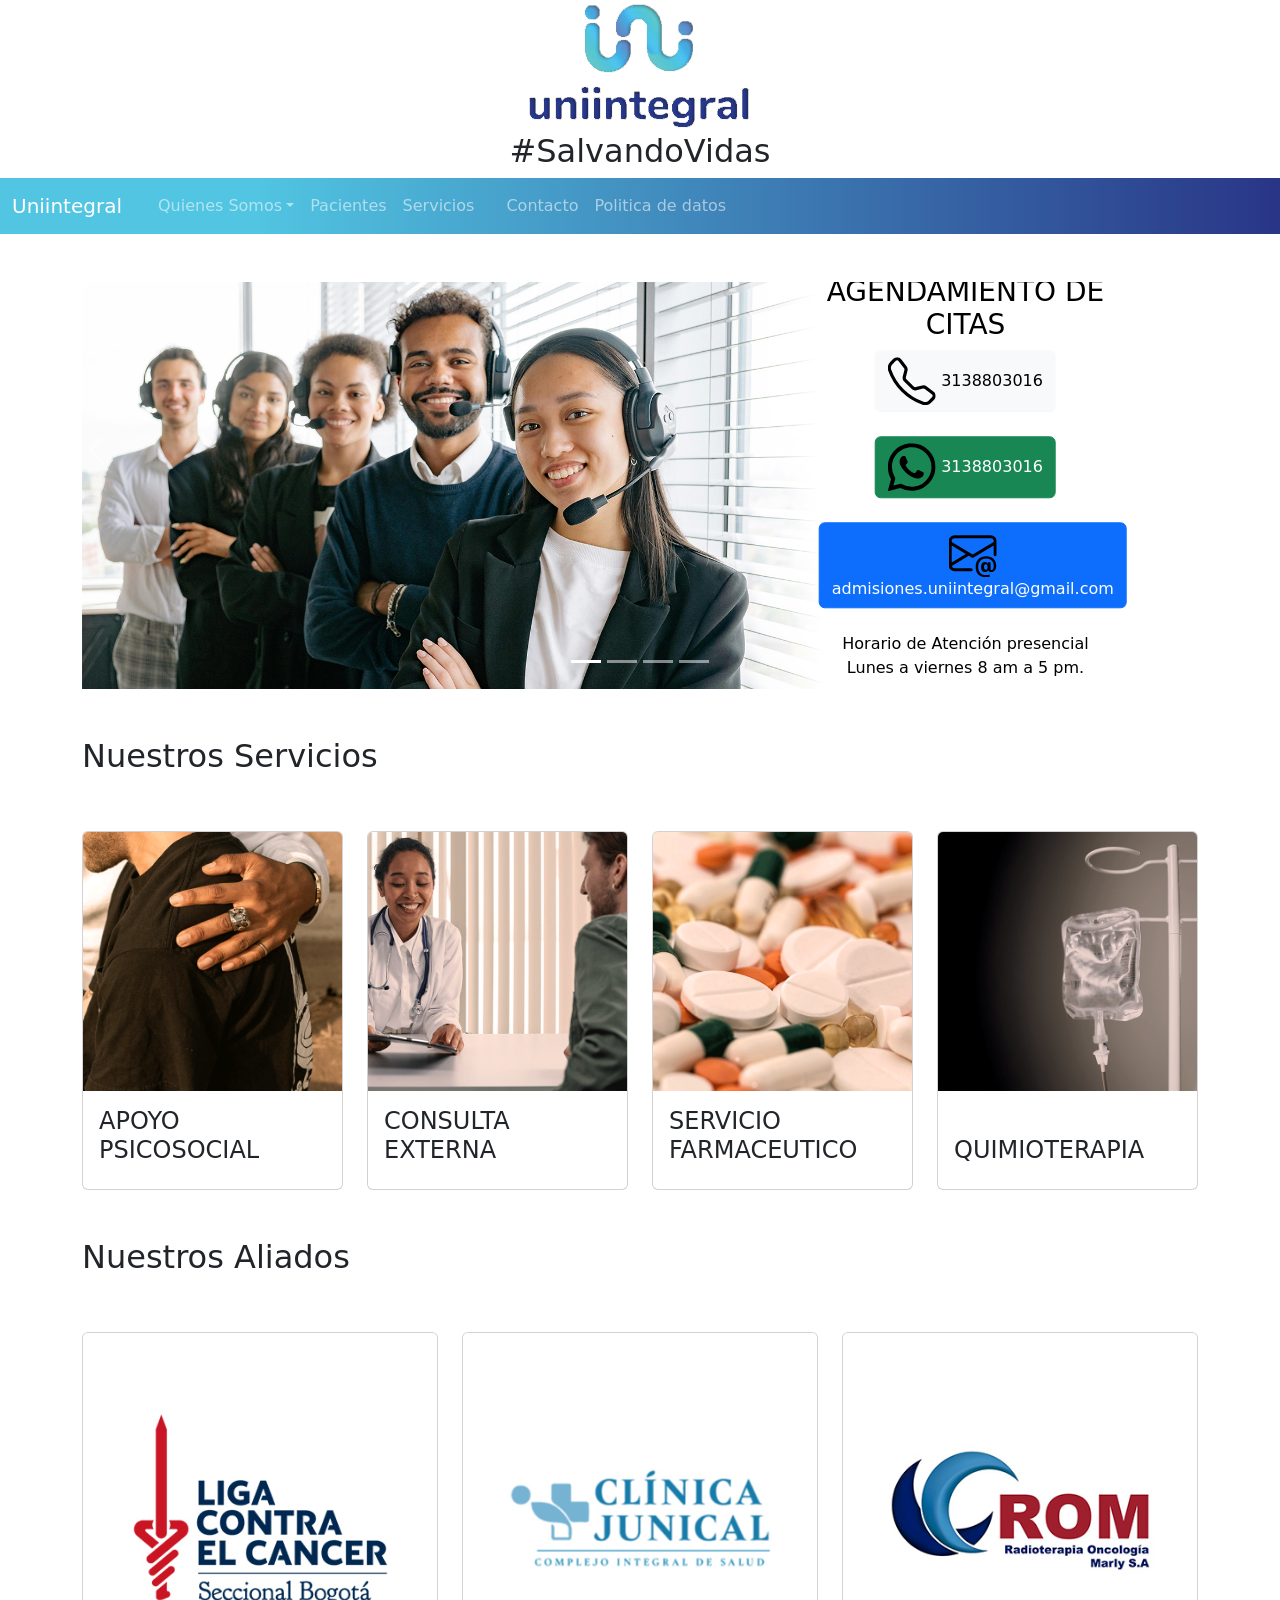
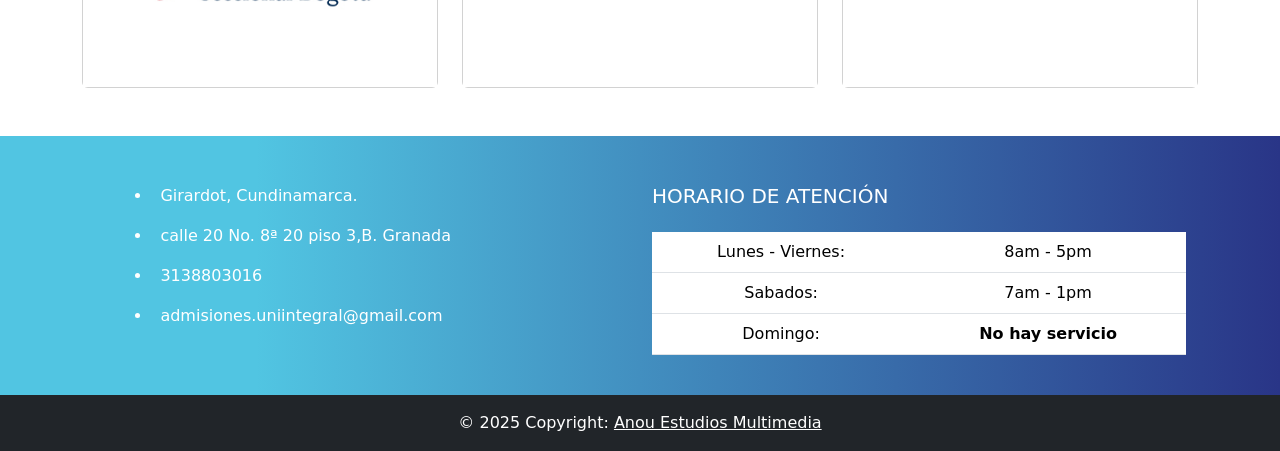
<file: index.html>
<!DOCTYPE html>
<html lang="en">

  <head>
    <meta charset="UTF-8">
    <meta name="viewport" content="width=device-width, initial-scale=1.0">
    <link href="https://cdn.jsdelivr.net/npm/bootstrap@5.3.3/dist/css/bootstrap.min.css" rel="stylesheet">
    <link rel="stylesheet" href="CSS/style.css" type="text/css">
    <script src="https://cdn.jsdelivr.net/npm/bootstrap@5.3.3/dist/js/bootstrap.bundle.min.js"></script>
    <title>Uniintegral</title>
  </head>

  <body>

    <div class="row">
      <div class="jumbotron">
        <div class="container text-center">
          <a href="index.html"><img src="Images/logo.png" alt="logo" width="250px"></a>
          <h2>#SalvandoVidas</h2>
        </div>
      </div>
    </div>

    <nav class="navbar navbar-expand-sm bg-dark navbar-dark sticky-top colorIn">
      <div class="container-fluid">
        <a class="navbar-brand" href="index.html">Uniintegral</a>
        <div class="container-fluid">
          <ul class="navbar-nav">
            <li class="nav-item dropdown">
              <a class="nav-link dropdown-toggle" href="QuienesSomos.html" role="button" data-bs-toggle="dropdown">Quienes
                Somos</a>
              <ul class="dropdown-menu">
                <li><a class="dropdown-item" href="QuienesSomos.html#Mision">Mision</a></li>
                <li><a class="dropdown-item" href="QuienesSomos.html#Vision">Vision</a></li>
                <li><a class="dropdown-item" href="QuienesSomos.html#PoliticaCalidad">Politica de calidad</a></li>
                <li><a class="dropdown-item" href="QuienesSomos.html#PoliticaCalidad">Transparencia</a></li>
              </ul>
            </li>
            <li class="nav-item"><a class="nav-link" href="Pacientes.html">Pacientes</a></li>
            <li class="nav-item"><a class="nav-link" href="Servicios.html">Servicios</a></li>
            <li class="nav-item"><a class="nav-link" href="QuienesSomos.html"></a></li>
            <li class="nav-item"><a class="nav-link" href="Contacto.html">Contacto</a></li>
            <li class="nav-item me-2"><a class="nav-link" href="#">Politica de datos</a></li>
          </ul>
        </div>
      </div>
    </nav>

    <section>
      <div class="container mt-5">
        <div id="demo" class="carousel slide " data-bs-ride="carousel">

          <!-- Indicators/dots -->
          <div class="carousel-indicators">
            <button type="button" data-bs-target="#demo" data-bs-slide-to="0" class="active"></button>
            <button type="button" data-bs-target="#demo" data-bs-slide-to="1"></button>
            <button type="button" data-bs-target="#demo" data-bs-slide-to="2"></button>
            <button type="button" data-bs-target="#demo" data-bs-slide-to="3"></button>
          </div>

          <!-- The slideshow/carousel -->
          <div class="carousel-inner">
            <div class="carousel-item active position-relative carousel-dark">
              <img src="Images/Slider/Slider_4.jpg" class="d-block w-100" alt="AGENDAMIENTO DE CITAS">
              <div class="carousel-caption d-flex justify-content-center align-items-center position-absolute top-50 start-50 translate-middle">
                <div class="row w-100">
                  <div class="col-md-10 offset-md-11 p-3">
                    <h3>AGENDAMIENTO DE CITAS</h3>         
                      <button type="button" class="btn btn-light"><a href="tel:+573138803016">
                        <img src="Images/Slider/telephone.svg" alt="Llamar" style="width:48px;"></a> 3138803016 </button>
                        <br><br>
                        <button type="button" class="btn btn-success"><a href="https://wa.me/573138803016" target="_blank">
                        <img src="Images/Slider/whatsapp.svg" alt="WhatsApp" style="width:48px;"></a> 3138803016 </button>
                        <br><br>
                        <button type="button" class="btn btn-primary"><a href="mailto:admisiones.uniintegral@gmail.com" target="_blank">
                        <img src="Images/Slider/envelope.svg" alt="Mail" style="width:48px;"></a>     admisiones.uniintegral@gmail.com </button>
                      <p></br>Horario de Atención presencial </br>Lunes a viernes 8 am a 5 pm.</p>
                  </div>
                </div>
              </div>
            </div>
            
            <div class="carousel-item position-relative carousel-dark">
              <img src="Images/Slider/Slider_5.jpg" class="d-block w-100" alt="Centro de infusión">
                <div class="carousel-caption d-flex justify-content-start align-items-center position-absolute top-50 start-0 translate-middle-y w-100">
                  <div class="row w-100">
                    <div class="col-md-4 text-start p-3 ms-3">
                      <h3>ESTIMADO USUARIO</h3>
                                      
                    <p>Le recordamos asistir a sus consultas y/o procedimientos con el tiempo suficiente para facturar,  así como para presentar documento de identidad, orden médica y autorización vigente, requisitos indispensables para su atención. 
                    </p>
                    </div>
                  </div>
                </div>
            </div>
            
            <div class="carousel-item position-relative carousel-dark">
              <img src="Images/Slider/Slider_11.jpg" class="d-block w-100" alt="AGENDAMIENTO DE CITAS">
              <div class="carousel-caption d-flex justify-content-center align-items-center position-absolute top-50 start-50 translate-middle">
                <div class="row w-100">
                  <div class="col-md-10 offset-md-11 text-center p-3">
                    <h3>HORARIO DE ATENCION</h3>                
                    <p>Horario de Atención presencial </br>Lunes a viernes 8 am a 5 pm.</p>
                  </div>
                </div>
              </div>
            </div>
          </div>
        </div>

          <!-- Left and right controls/icons -->
          <button class="carousel-control-prev" type="button" data-bs-target="#demo" data-bs-slide="prev">
            <span class="carousel-control-prev-icon"></span>
          </button>
          <button class="carousel-control-next" type="button" data-bs-target="#demo" data-bs-slide="next">
            <span class="carousel-control-next-icon"></span>
          </button>
        </div>
      </div>
    </section>

    <section>
      <div class="container mt-5">

        <div class="row">
          <h2 >Nuestros Servicios</h2>
        </div>

        <div class="row mt-5">

          <div class="col-3">
            <div class="card" style="width:100%">
              <img class="card-img-top" src="Images/Apoyo.png" alt="Card image"
                style="width:100%">
              <div class="card-body">
                <h4 class="card-title">APOYO <br> PSICOSOCIAL</h4>
              </div>
            </div>
          </div>

          <div class="col-3">
            <div class="card" style="width:100%">
              <img class="card-img-top" src="Images/ConsultaExterna.png" alt="Card image"
                style="width:100%">
              <div class="card-body">
                <h4 class="card-title">CONSULTA <br> EXTERNA</h4>
              </div>
            </div>
          </div>

          <div class="col-3">
            <div class="card" style="width:100%">
              <img class="card-img-top" src="Images/SerFarmaceutico.png" alt="Card image"
                style="width:100%">
              <div class="card-body">
                <h4 class="card-title">SERVICIO <br> FARMACEUTICO</h4>
              </div>
            </div>
          </div>

          <div class="col-3">
            <div class="card" style="width:100%">
              <img class="card-img-top" src="Images/Quimioterapia.png" alt="Card image"
                style="width:100%">
              <div class="card-body">
                <h4 class="card-title"> <br> QUIMIOTERAPIA</h4>

              </div>
            </div>
          </div>
        </div>
      </div>
    </section>

    <section>

      <div class="container mt-5">
        <div class="row">
          <h2 >Nuestros Aliados</h2>
        </div>

        <div class="row mt-5">
          <div class="col-4">
            <div class="card" style="width:100%">
              <img class="card-img-top" src="Images/Logo-Liga.png" alt="Card image" style="width:100%">
            </div>
          </div>
          <div class="col-4">
            <div class="card" style="width:100%">
              <img class="card-img-top" src="Images/Logo_Junical.png" alt="Card image" style="width:100%">
            </div>
          </div>
          <div class="col-4">
            <div class="card" style="width:100%">
              <img class="card-img-top" src="Images/Logo_ROM.jpg" alt="Card image" style="width:100%">
            </div>
          </div>
        </div>
        
      </div>
    </section>

  </body>

  <footer class="text-white text-center text-lg-start bg-primary bg-dark mt-5 colorIn">
    <!-- Grid container -->
    <div class="container p-4">
      <!--Grid row-->
      <div class="row mt-4">
        <!--Grid column-->

        <!--Grid column-->
        <div class="col-lg-6 col-md-6 mb-4 mb-md-0">
          <ul class="fa-ul" style="margin-left: 1.65em;">
            <li class="mb-3">
              <span class="fa-li"><i class="fas fa-home"></i></span><span class="ms-2">Girardot, Cundinamarca.</span>
            </li>
            <li class="mb-3">
              <span class="fa-li"><i class="fas fa-envelope"></i></span><span class="ms-2">calle 20 No. 8ª 20 piso 3,B.
                Granada</span>
            </li>
            <li class="mb-3">
              <span class="fa-li"><i class="fas fa-phone"></i></span><span class="ms-2">3138803016</span>
            </li>
            <li class="mb-3">
              <span class="fa-li"><i class="fas fa-print"></i></span><span
                class="ms-2">admisiones.uniintegral@gmail.com</span>
            </li>
          </ul>
        </div>
        <!--Grid column-->

        <!--Grid column-->
        <div class="col-lg-6 col-md-6 mb-4 mb-md-0">
          <h5 class="text-uppercase mb-4">Horario de Atención</h5>

          <table class="table text-center text-white">
            <tbody class="font-weight-normal">
              <tr>
                <td>Lunes - Viernes:</td>
                <td>8am - 5pm</td>
              </tr>
              <tr>
                <td>Sabados:</td>
                <td>7am - 1pm</td>
              </tr>
              <tr>
                <td>Domingo:</td>
                <td><strong>No hay servicio</strong></td>
              </tr>
            </tbody>
          </table>
        </div>
        <!--Grid column-->
      </div>
      <!--Grid row-->
    </div>
    <!-- Grid container -->

    <!-- Copyright -->
    <div class="text-center p-3 bg-dark">
      © 2025 Copyright:
      <a class="text-white" href="https://www.anouem.com/">Anou Estudios Multimedia</a>
    </div>
    <!-- Copyright -->
  </footer>

</html>
</file>
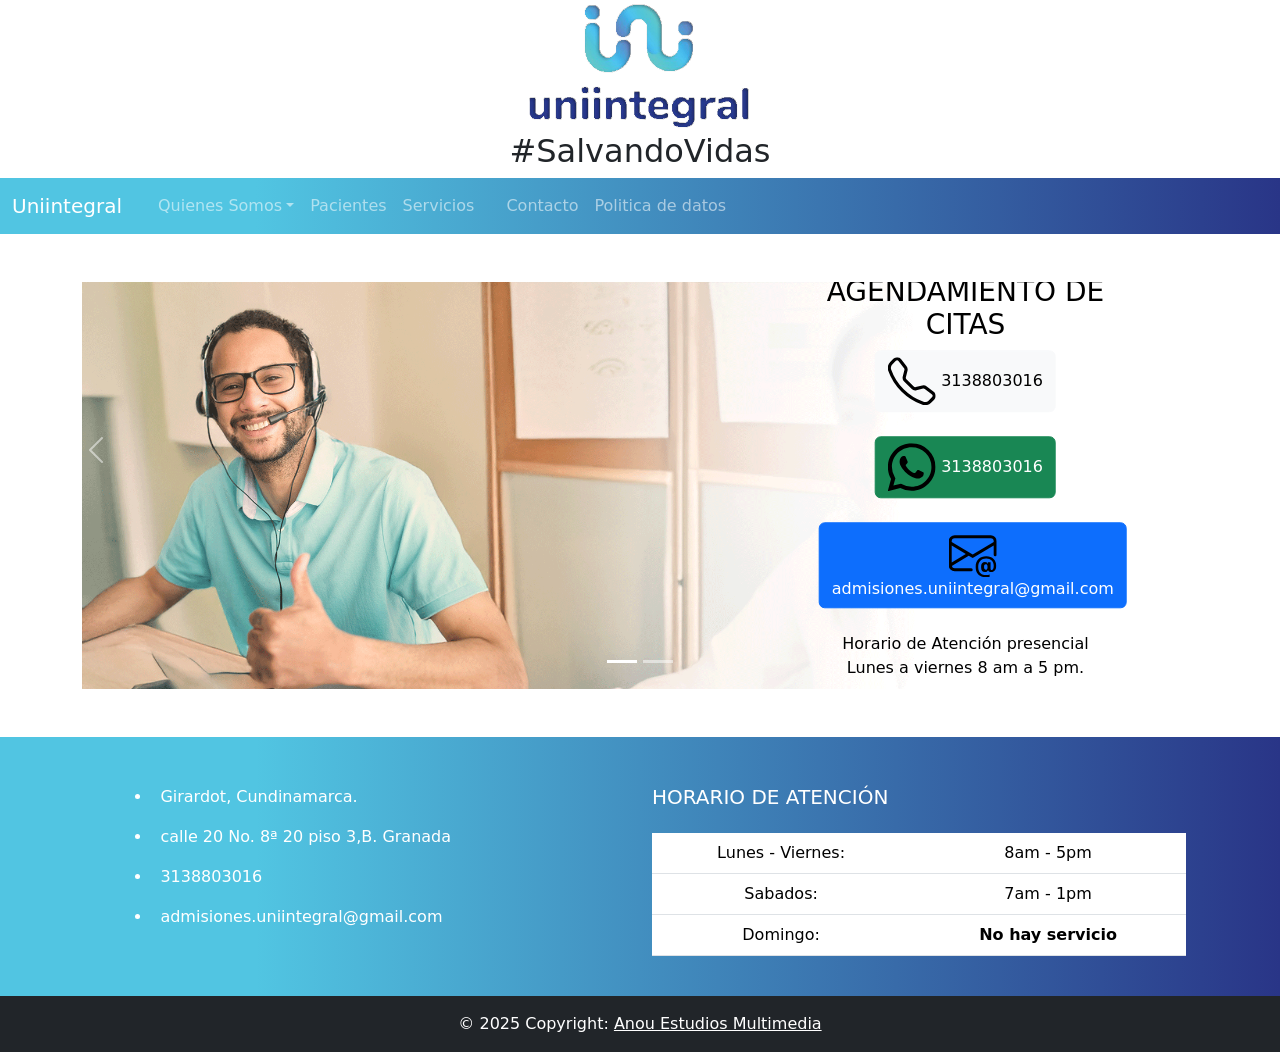
<file: Contacto.html>
<!DOCTYPE html>
<html lang="en">

<head>
  <meta charset="UTF-8">
  <meta name="viewport" content="width=device-width, initial-scale=1.0">
  <link href="https://cdn.jsdelivr.net/npm/bootstrap@5.3.3/dist/css/bootstrap.min.css" rel="stylesheet">
  <link rel="stylesheet" href="CSS/style.css" type="text/css">
  <script src="https://cdn.jsdelivr.net/npm/bootstrap@5.3.3/dist/js/bootstrap.bundle.min.js"></script>
  <title>Uniintegral Contacto</title>
</head>

<body>

  <div class="row">
    <div class="jumbotron">
      <div class="container text-center">
        <a href="index.html"><img src="Images/logo.png" alt="logo" width="250px"></a>
        <h2>#SalvandoVidas</h2>
      </div>
    </div>
  </div>

  <nav class="navbar navbar-expand-sm bg-dark navbar-dark sticky-top colorIn">
    <div class="container-fluid">
      <a class="navbar-brand" href="index.html">Uniintegral</a>
      <div class="container-fluid">
        <ul class="navbar-nav">
          <li class="nav-item dropdown">
            <a class="nav-link dropdown-toggle" href="QuienesSomos.html" role="button" data-bs-toggle="dropdown">Quienes
              Somos</a>
            <ul class="dropdown-menu">
              <li><a class="dropdown-item" href="QuienesSomos.html#Mision">Mision</a></li>
              <li><a class="dropdown-item" href="QuienesSomos.html#Vision">Vision</a></li>
              <li><a class="dropdown-item" href="QuienesSomos.html#PoliticaCalidad">Politica de calidad</a></li>
            </ul>
          </li>
          <li class="nav-item"><a class="nav-link" href="Pacientes.html">Pacientes</a></li>
          <li class="nav-item"><a class="nav-link" href="Servicios.html">Servicios</a></li>
          <li class="nav-item"><a class="nav-link" href="QuienesSomos.html"></a></li>
          <li class="nav-item"><a class="nav-link" href="Contacto.html">Contacto</a></li>
          <li class="nav-item me-2"><a class="nav-link" href="#">Politica de datos</a></li>
        </ul>
      </div>
    </div>
  </nav>

  <section>
    <div class="container mt-5">
      <div id="demo" class="carousel slide " data-bs-ride="carousel">

        <!-- Indicators/dots -->
        <div class="carousel-indicators">
          <button type="button" data-bs-target="#demo" data-bs-slide-to="0" class="active"></button>
          <button type="button" data-bs-target="#demo" data-bs-slide-to="1"></button>

        </div>

        <!-- The slideshow/carousel -->
        <div class="carousel-inner">
          <div class="carousel-item active position-relative carousel-dark">
            <img src="Images/ContactoSlider.png" class="d-block w-100" alt="AGENDAMIENTO DE CITAS">
            <div class="carousel-caption d-flex justify-content-center align-items-center position-absolute top-50 start-50 translate-middle">
              <div class="row w-100">
                <div class="col-md-10 offset-md-11 p-3">
                  <h3>AGENDAMIENTO DE CITAS</h3>         
                    <button type="button" class="btn btn-light"><a href="tel:+573138803016">
                      <img src="Images/Slider/telephone.svg" alt="Llamar" style="width:48px;"></a> 3138803016 </button>
                      <br><br>
                      <button type="button" class="btn btn-success"><a href="https://wa.me/573138803016" target="_blank">
                      <img src="Images/Slider/whatsapp.svg" alt="WhatsApp" style="width:48px;"></a> 3138803016 </button>
                      <br><br>
                      <button type="button" class="btn btn-primary"><a href="mailto:admisiones.uniintegral@gmail.com" target="_blank">
                      <img src="Images/Slider/envelope.svg" alt="Mail" style="width:48px;"></a>     admisiones.uniintegral@gmail.com </button>
                    <p></br>Horario de Atención presencial </br>Lunes a viernes 8 am a 5 pm.</p>
                </div>
              </div>
            </div>
          </div>
          
          
          <div class="carousel-item position-relative carousel-dark">
            <img src="Images/Slider/Slider_11.jpg" class="d-block w-100" alt="AGENDAMIENTO DE CITAS">
            <div class="carousel-caption d-flex justify-content-center align-items-center position-absolute top-50 start-50 translate-middle">
              <div class="row w-100">
                <div class="col-md-10 offset-md-11 text-center p-3">
                  <h3>HORARIO DE ATENCION</h3>                
                  <p>Horario de Atención presencial </br>Lunes a viernes 8 am a 5 pm.</p>
                </div>
              </div>
            </div>
          </div>
        </div>
      </div>

        <!-- Left and right controls/icons -->
        <button class="carousel-control-prev" type="button" data-bs-target="#demo" data-bs-slide="prev">
          <span class="carousel-control-prev-icon"></span>
        </button>
        <button class="carousel-control-next" type="button" data-bs-target="#demo" data-bs-slide="next">
          <span class="carousel-control-next-icon"></span>
        </button>
      </div>
    </div>

    
  </section>

</body>

<footer class="text-white text-center text-lg-start bg-primary bg-dark mt-5 colorIn">
  <!-- Grid container -->
  <div class="container p-4">
    <!--Grid row-->
    <div class="row mt-4">
      <!--Grid column-->

      <!--Grid column-->
      <div class="col-lg-6 col-md-6 mb-4 mb-md-0">
        <ul class="fa-ul" style="margin-left: 1.65em;">
          <li class="mb-3">
            <span class="fa-li"><i class="fas fa-home"></i></span><span class="ms-2">Girardot, Cundinamarca.</span>
          </li>
          <li class="mb-3">
            <span class="fa-li"><i class="fas fa-envelope"></i></span><span class="ms-2">calle 20 No. 8ª 20 piso 3,B.
              Granada</span>
          </li>
          <li class="mb-3">
            <span class="fa-li"><i class="fas fa-phone"></i></span><span class="ms-2">3138803016</span>
          </li>
          <li class="mb-3">
            <span class="fa-li"><i class="fas fa-print"></i></span><span
              class="ms-2">admisiones.uniintegral@gmail.com</span>
          </li>
        </ul>
      </div>
      <!--Grid column-->

      <!--Grid column-->
      <div class="col-lg-6 col-md-6 mb-4 mb-md-0">
        <h5 class="text-uppercase mb-4">Horario de Atención</h5>

        <table class="table text-center text-white">
          <tbody class="font-weight-normal">
            <tr>
              <td>Lunes - Viernes:</td>
              <td>8am - 5pm</td>
            </tr>
            <tr>
              <td>Sabados:</td>
              <td>7am - 1pm</td>
            </tr>
            <tr>
              <td>Domingo:</td>
              <td><strong>No hay servicio</strong></td>
            </tr>
          </tbody>
        </table>
      </div>
      <!--Grid column-->
    </div>
    <!--Grid row-->
  </div>
  <!-- Grid container -->

  <!-- Copyright -->
  <div class="text-center p-3 bg-dark">
    © 2025 Copyright:
    <a class="text-white" href="https://www.anouem.com/">Anou Estudios Multimedia</a>
  </div>
  <!-- Copyright -->
</footer>



</html>
</file>
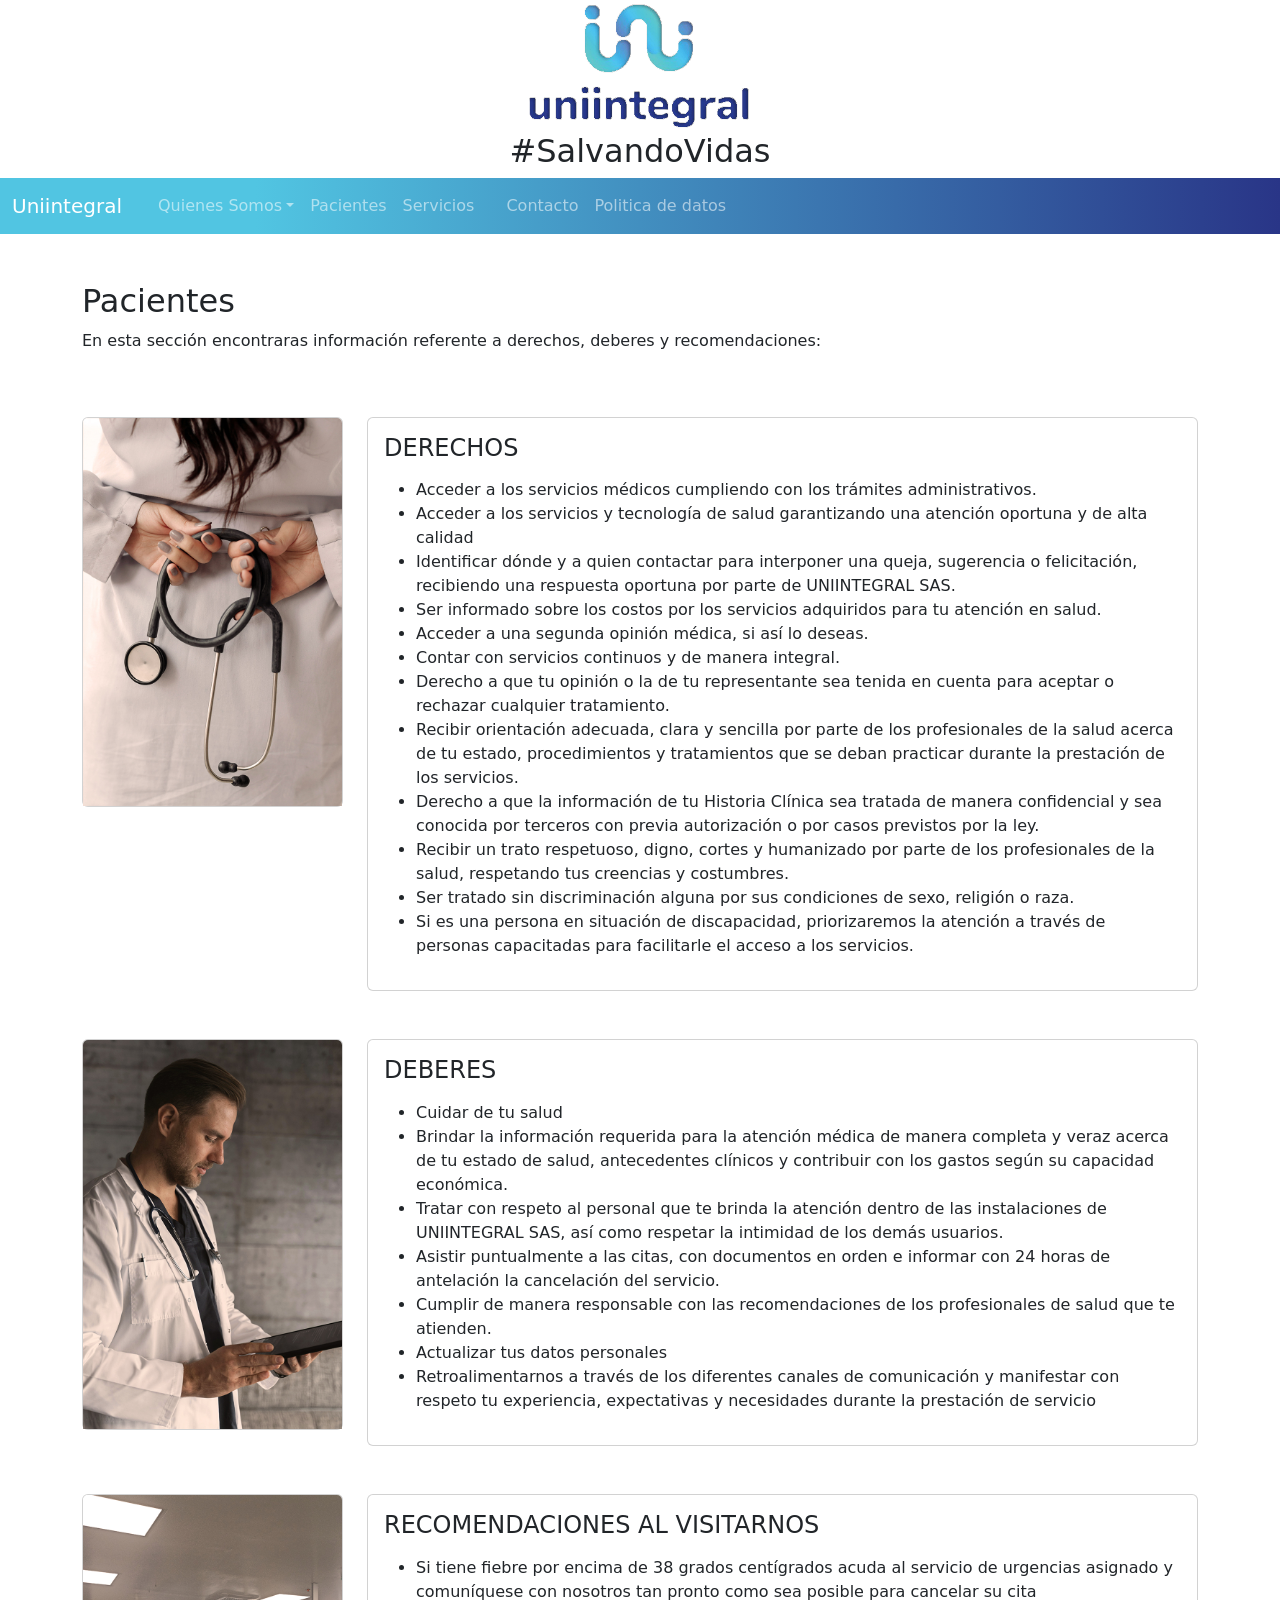
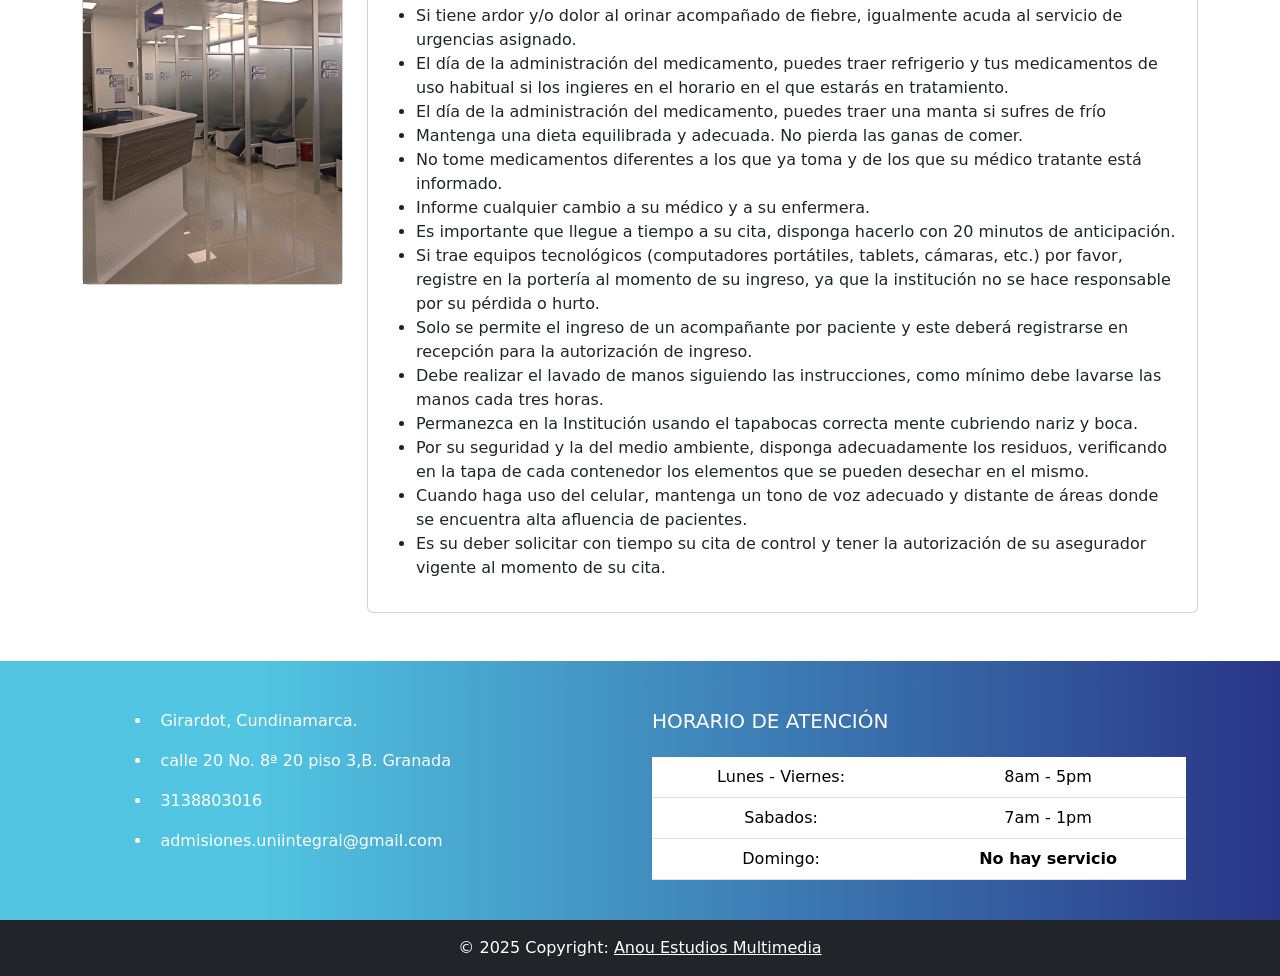
<file: Pacientes.html>
<!DOCTYPE html>
<html lang="en">

<head>
  <meta charset="UTF-8">
  <meta name="viewport" content="width=device-width, initial-scale=1.0">
  <link href="https://cdn.jsdelivr.net/npm/bootstrap@5.3.3/dist/css/bootstrap.min.css" rel="stylesheet">
  <link rel="stylesheet" href="CSS/style.css" type="text/css">
  <script src="https://cdn.jsdelivr.net/npm/bootstrap@5.3.3/dist/js/bootstrap.bundle.min.js"></script>
  <title>Uniintegral Pacientes</title>
</head>

<body>

  <div class="row">
    <div class="jumbotron">
      <div class="container text-center">
        <a href="index.html"><img src="Images/logo.png" alt="logo" width="250px"></a>
        <h2>#SalvandoVidas</h2>
      </div>
    </div>
  </div>

<nav class="navbar navbar-expand-sm bg-dark navbar-dark sticky-top colorIn">
  <div class="container-fluid">
    <a class="navbar-brand" href="index.html">Uniintegral</a>
    <div class="container-fluid">
      <ul class="navbar-nav">
        <li class="nav-item dropdown">
          <a class="nav-link dropdown-toggle" href="QuienesSomos.html" role="button" data-bs-toggle="dropdown">Quienes
            Somos</a>
          <ul class="dropdown-menu">
            <li><a class="dropdown-item" href="QuienesSomos.html#Mision">Mision</a></li>
            <li><a class="dropdown-item" href="QuienesSomos.html#Vision">Vision</a></li>
            <li><a class="dropdown-item" href="QuienesSomos.html#PoliticaCalidad">Politica de calidad</a></li>
          </ul>
        </li>
        <li class="nav-item"><a class="nav-link" href="Pacientes.html">Pacientes</a></li>
        <li class="nav-item"><a class="nav-link" href="Servicios.html">Servicios</a></li>
        <li class="nav-item"><a class="nav-link" href="QuienesSomos.html"></a></li>
        <li class="nav-item"><a class="nav-link" href="Contacto.html">Contacto</a></li>
        <li class="nav-item me-2"><a class="nav-link" href="#">Politica de datos</a></li>
      </ul>
    </div>
  </div>
</nav>

  <div class="container mt-6">
    <div class="row mt-5">
      <h2 >Pacientes</h2>
      <p>En esta sección encontraras información referente a derechos, deberes y recomendaciones:</p>
    </div>

    <div class="row  mt-5">

      <div class="col-3">
        <div class="card" style="width:100%">
          <img class="card-img-top" src="Images/Derechos.jpg" alt="Card image"
            style="width:100%">

        </div>
      </div>

      <div class="col-9">
        <div class="card" style="width:100%">
          <div class="card-body">
            <h4 class="card-title">DERECHOS</h4>
            <p class="card-text">
            <ul>
              <li>Acceder a los servicios médicos cumpliendo con los trámites administrativos.</li>
              <li>Acceder a los servicios y tecnología de salud garantizando una atención oportuna y de alta calidad
              </li>
              <li>Identificar dónde y a quien contactar para interponer una queja, sugerencia o felicitación, recibiendo
                una respuesta oportuna por parte de UNIINTEGRAL SAS.</li>
              <li>Ser informado sobre los costos por los servicios adquiridos para tu atención en salud.</li>
              <li>Acceder a una segunda opinión médica, si así lo deseas.</li>
              <li> Contar con servicios continuos y de manera integral.</li>
              <li>Derecho a que tu opinión o la de tu representante sea tenida en cuenta para aceptar o rechazar
                cualquier tratamiento.</li>
              <li>Recibir orientación adecuada, clara y sencilla por parte de los profesionales de la salud acerca de tu
                estado, procedimientos y tratamientos que se deban practicar durante la prestación de los servicios.
              </li>
              <li>Derecho a que la información de tu Historia Clínica sea tratada de manera confidencial y sea conocida
                por terceros con previa autorización o por casos previstos por la ley.</li>
              <li>Recibir un trato respetuoso, digno, cortes y humanizado por parte de los profesionales de la salud,
                respetando tus creencias y costumbres.</li>
              <li>Ser tratado sin discriminación alguna por sus condiciones de sexo, religión o raza.</li>
              <li>Si es una persona en situación de discapacidad, priorizaremos la atención a través de personas
                capacitadas para facilitarle el acceso a los servicios.</li>
            </ul>
            </p>
          </div>
        </div>
      </div>
    </div>


    <div class="row mt-5">
      <div class="col-3">
        <div class="card" style="width:100%">
          <img class="card-img-top" src="Images/Deberes.jpg" alt="Card image"
            style="width:100%">
        </div>
      </div>

      <div class="col-9">
        <div class="card" style="width:100%">
          <div class="card-body">
            <h4 class="card-title">DEBERES</h4>
            <p class="card-text">
            <ul>
              <li>Cuidar de tu salud</li>
              <li>Brindar la información requerida para la atención médica de manera completa y veraz acerca de tu
                estado de salud, antecedentes clínicos y contribuir con los gastos según su capacidad económica.</li>
              <li>Tratar con respeto al personal que te brinda la atención dentro de las instalaciones de UNIINTEGRAL
                SAS, así como respetar la intimidad de los demás usuarios.</li>
              <li>Asistir puntualmente a las citas, con documentos en orden e informar con 24 horas de antelación la
                cancelación del servicio.</li>
              <li>Cumplir de manera responsable con las recomendaciones de los profesionales de salud que te atienden.
              </li>
              <li>Actualizar tus datos personales</li>
              <li>Retroalimentarnos a través de los diferentes canales de comunicación y manifestar con respeto tu
                experiencia, expectativas y necesidades durante la prestación de servicio</li>
            </ul>
            </p>
          </div>
        </div>
      </div>
    </div>

    <div class="row mt-5">
      <div class="col-3">
        <div class="card" style="width:100%">
          <img class="card-img-top" src="Images/Recomendaciones.jpg" alt="Card image"
            style="width:100%">
        </div>
      </div>

      <div class="col-9">
        <div class="card" style="width:100%">
          <div class="card-body">
            <h4 class="card-title">RECOMENDACIONES AL VISITARNOS</h4>
            <p class="card-text">
            <ul>
              <li>Si tiene fiebre por encima de 38 grados centígrados acuda al servicio de urgencias asignado y
                comuníquese
                con nosotros tan pronto como sea posible para cancelar su cita</li>
              <li>Si tiene ardor y/o dolor al orinar acompañado de fiebre, igualmente acuda al servicio de urgencias
                asignado.</li>
              <li>El día de la administración del medicamento, puedes traer refrigerio y tus medicamentos de uso
                habitual si
                los ingieres en el horario en el que estarás en tratamiento.</li>
              <li>El día de la administración del medicamento, puedes traer una manta si sufres de frío</li>
              <li>Mantenga una dieta equilibrada y adecuada. No pierda las ganas de comer.</li>
              <li>No tome medicamentos diferentes a los que ya toma y de los que su médico tratante está informado.
              </li>
              <li>Informe cualquier cambio a su médico y a su enfermera.</li>
              <li>Es importante que llegue a tiempo a su cita, disponga hacerlo con 20 minutos de anticipación.</li>
              <li>Si trae equipos tecnológicos (computadores portátiles, tablets, cámaras, etc.) por favor, registre
                en la
                portería al momento de su ingreso, ya que la institución no se hace responsable por su pérdida o
                hurto.</li>
              <li>Solo se permite el ingreso de un acompañante por paciente y este deberá registrarse en recepción
                para la
                autorización de ingreso.</li>
              <li>Debe realizar el lavado de manos siguiendo las instrucciones, como mínimo debe lavarse las manos
                cada tres horas.</li>
              <li>Permanezca en la Institución usando el tapabocas correcta mente cubriendo nariz y boca.</li>
              <li>Por su seguridad y la del medio ambiente, disponga adecuadamente los residuos, verificando en la
                tapa de cada
                contenedor los elementos que se pueden desechar en el mismo.</li>
              <li>Cuando haga uso del celular, mantenga un tono de voz adecuado y distante de áreas donde se encuentra
                alta
                afluencia de pacientes.</li>
              <li>Es su deber solicitar con tiempo su cita de control y tener la autorización de su asegurador vigente
                al
                momento de su cita.</li>

            </ul>
            </p>
          </div>
        </div>
      </div>
    </div>

  
  </div>
</body>

<footer class="text-white text-center text-lg-start bg-primary bg-dark mt-5 colorIn">
  <!-- Grid container -->
  <div class="container p-4">
    <!--Grid row-->
    <div class="row mt-4">
      <!--Grid column-->

      <!--Grid column-->
      <div class="col-lg-6 col-md-6 mb-4 mb-md-0">
        <ul class="fa-ul" style="margin-left: 1.65em;">
          <li class="mb-3">
            <span class="fa-li"><i class="fas fa-home"></i></span><span class="ms-2">Girardot, Cundinamarca.</span>
          </li>
          <li class="mb-3">
            <span class="fa-li"><i class="fas fa-envelope"></i></span><span class="ms-2">calle 20 No. 8ª 20 piso
              3,B.
              Granada</span>
          </li>
          <li class="mb-3">
            <span class="fa-li"><i class="fas fa-phone"></i></span><span class="ms-2">3138803016</span>
          </li>
          <li class="mb-3">
            <span class="fa-li"><i class="fas fa-print"></i></span><span
              class="ms-2">admisiones.uniintegral@gmail.com</span>
          </li>
        </ul>
      </div>
      <!--Grid column-->

      <!--Grid column-->
      <div class="col-lg-6 col-md-6 mb-4 mb-md-0">
        <h5 class="text-uppercase mb-4 ">Horario de Atención</h5>

        <table class="table text-center text-white ">
          <tbody class="font-weight-normal bg-dark">
            <tr>
              <td>Lunes - Viernes:</td>
              <td>8am - 5pm</td>
            </tr>
            <tr>
              <td>Sabados:</td>
              <td>7am - 1pm</td>
            </tr>
            <tr>
              <td>Domingo:</td>
              <td><strong>No hay servicio</strong></td>
            </tr>
          </tbody>
        </table>
      </div>
      <!--Grid column-->
    </div>
    <!--Grid row-->
  </div>
  <!-- Grid container -->

  <!-- Copyright -->
  <div class="text-center p-3 bg-dark" style="background-color: rgba(0, 0, 0, 0.2);">
    © 2025 Copyright:
    <a class="text-white" href="https://www.anouem.com/">Anou Estudios Multimedia</a>
  </div>
  <!-- Copyright -->
</footer>


</html>
</file>
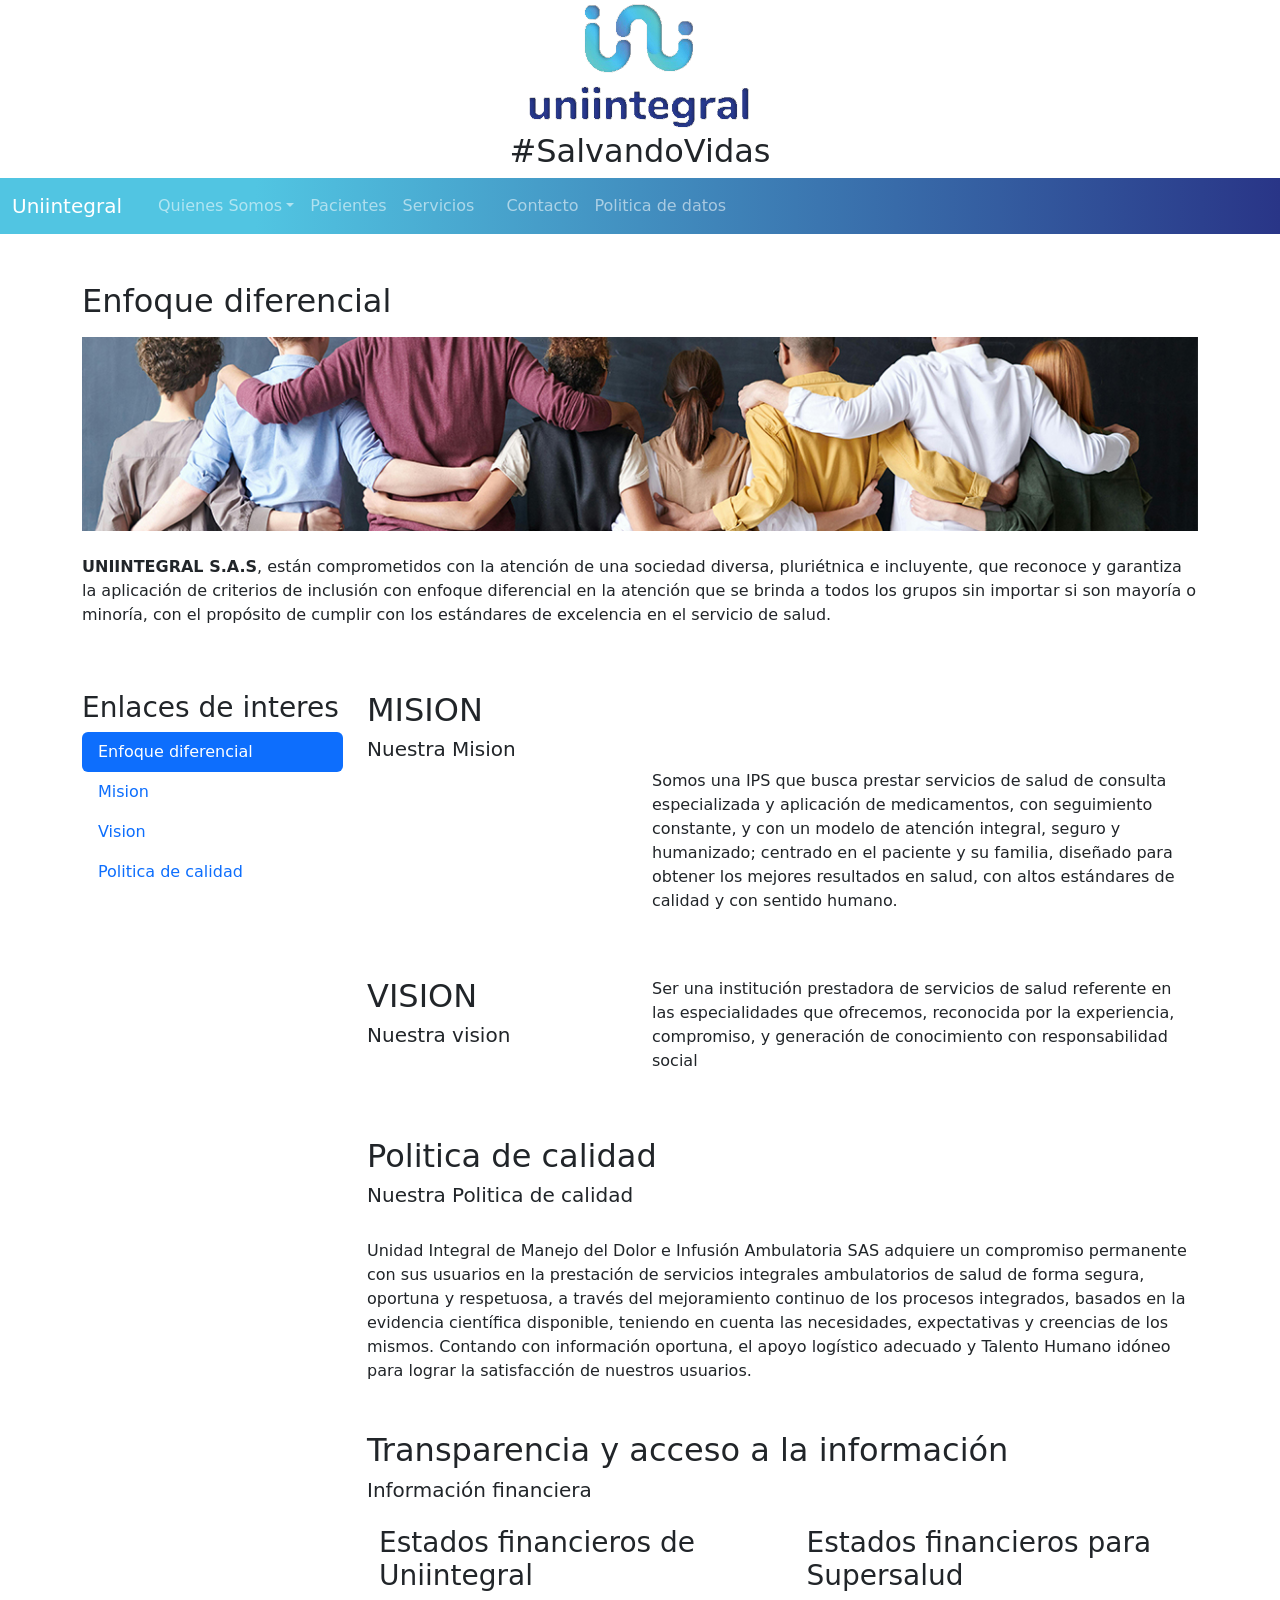
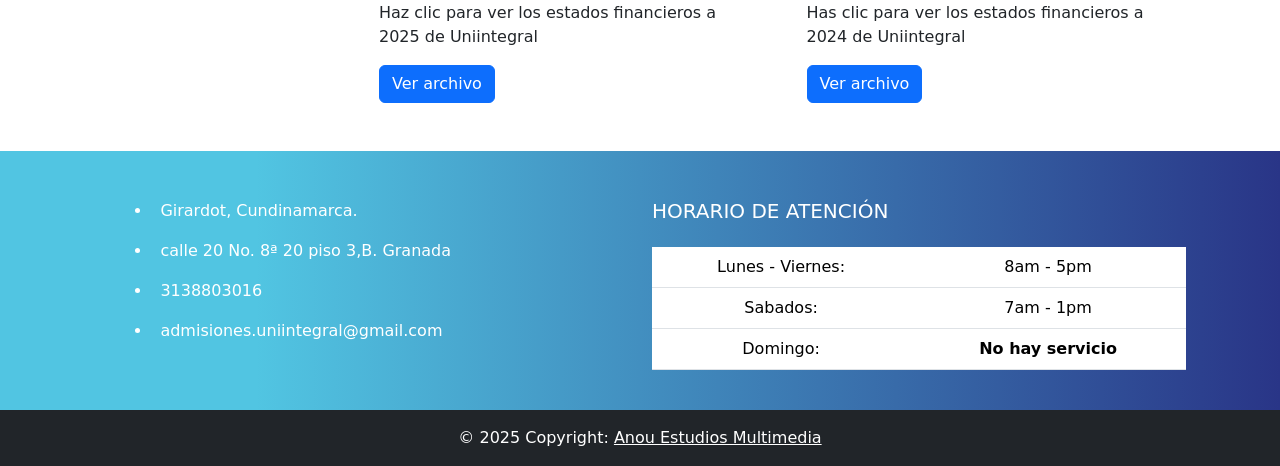
<file: QuienesSomos.html>
<!DOCTYPE html>
<html lang="en">

<head>
  <meta charset="UTF-8">
  <meta name="viewport" content="width=device-width, initial-scale=1.0">
  <link href="https://cdn.jsdelivr.net/npm/bootstrap@5.3.3/dist/css/bootstrap.min.css" rel="stylesheet">
  <link rel="stylesheet" href="CSS/style.css" type="text/css">
  <script src="https://cdn.jsdelivr.net/npm/bootstrap@5.3.3/dist/js/bootstrap.bundle.min.js"></script>
  <title>Uniintegral Quienes somos</title>
</head>

<body>

  <div class="row">
    <div class="jumbotron">
      <div class="container text-center">
        <a href="index.html"><img src="Images/logo.png" alt="logo" width="250px"></a>
        <h2>#SalvandoVidas</h2>
      </div>
    </div>
  </div>

<nav class="navbar navbar-expand-sm bg-dark navbar-dark sticky-top colorIn">
  <div class="container-fluid">
    <a class="navbar-brand" href="index.html">Uniintegral</a>
    <div class="container-fluid">
      <ul class="navbar-nav">
        <li class="nav-item dropdown">
          <a class="nav-link dropdown-toggle" href="QuienesSomos.html" role="button" data-bs-toggle="dropdown">Quienes
            Somos</a>
          <ul class="dropdown-menu">
            <li><a class="dropdown-item" href="QuienesSomos.html#Mision">Mision</a></li>
            <li><a class="dropdown-item" href="QuienesSomos.html#Vision">Vision</a></li>
            <li><a class="dropdown-item" href="QuienesSomos.html#PoliticaCalidad">Politica de calidad</a></li>
          </ul>
        </li>
        <li class="nav-item"><a class="nav-link" href="Pacientes.html">Pacientes</a></li>
        <li class="nav-item"><a class="nav-link" href="Servicios.html">Servicios</a></li>
        <li class="nav-item"><a class="nav-link" href="QuienesSomos.html"></a></li>
        <li class="nav-item"><a class="nav-link" href="Contacto.html">Contacto</a></li>
        <li class="nav-item me-2"><a class="nav-link" href="#">Politica de datos</a></li>
      </ul>
    </div>
  </div>
</nav>

  <!--                             ROW                               -->
  <section>
    <div class="container mt-5">
      <div class="row">
        <h2 id="EnfoqueDiferencial">Enfoque diferencial</h2>
        <h5> </h5>
        <img src="Images/Slider/Enfoque_Dif.jpg" class="d-block w-100" alt="AGENDAMIENTO DE CITAS">
      
        <p>  <br> <strong>UNIINTEGRAL S.A.S</strong>, están comprometidos con la atención de una sociedad diversa,
          pluriétnica e incluyente, que reconoce y garantiza la aplicación de criterios de
          inclusión con enfoque diferencial en la atención que se brinda a todos los grupos
          sin importar si son mayoría o minoría, con el propósito de cumplir con los
          estándares de excelencia en el servicio de salud.
        </p>
      </div>
      <div class="row mt-4">
        <div class="col-sm-3">

          <h3 class="mt-4">Enlaces de interes</h3>

          <ul class="nav nav-pills flex-column">
            <li class="nav-item">
              <a class="nav-link active" href="#EnfoqueDiferencial">Enfoque diferencial</a>
            </li>
            <li class="nav-item">
              <a class="nav-link" href="#Mision">Mision</a>
            </li>
            <li class="nav-item">
              <a class="nav-link" href="#Vision">Vision</a>
            </li>
            <li class="nav-item">
              <a class="nav-link" href="#PoliticaCalidad">Politica de calidad</a>
            </li>
          </ul>
          <hr class="d-sm-none">
        </div>

        <div class="col-sm-9">
          <h2 id="Mision" class="mt-4">MISION</h2>
          <h5>Nuestra Mision</h5>

          <div class="row">
            <div class="col-sm-4">
            </div>
            <div class="col-sm-8">
              <p>
                Somos una IPS que busca prestar servicios de salud de consulta especializada y aplicación de
                medicamentos,
                con seguimiento constante, y con un modelo de atención integral, seguro y humanizado;
                centrado en el paciente y su familia, diseñado para obtener los mejores resultados en salud,
                con altos estándares de calidad y con sentido humano.
              </p>
            </div>
          </div>

          <div class="row mt-5">
            <div class="col-sm-4">
              <h2 id="Vision">VISION</h2>
              <h5>Nuestra vision</h5>
            </div>
            <div class="col-sm-8">
              <p>
                Ser una institución prestadora de servicios de salud referente en las especialidades que ofrecemos,
                reconocida por la experiencia, compromiso, y generación de conocimiento con responsabilidad social
              </p>
            </div>

          </div>


          <h2 class="mt-5" id="PoliticaCalidad">Politica de calidad</h2>
          <h5>Nuestra Politica de calidad</h5><br>
          <p>
            Unidad Integral de Manejo del Dolor e Infusión Ambulatoria SAS
            adquiere un compromiso permanente con sus usuarios en la prestación de
            servicios integrales ambulatorios de salud de forma segura, oportuna y respetuosa,
            a través del mejoramiento continuo de los procesos integrados,
            basados en la evidencia científica disponible, teniendo en cuenta las necesidades,
            expectativas y creencias de los mismos.
            Contando con información oportuna, el apoyo logístico adecuado y Talento Humano
            idóneo para lograr la satisfacción de nuestros usuarios.
          </p>

          <div class="row mt-5">
            <h2 id="Transparencia">Transparencia y acceso a la información</h2>
            <h5>Información financiera</h5>

            <div class="col-sm-6">
              <div class="container mt-3">
                <h3>Estados financieros de <br>Uniintegral</h3>
                <p>Haz clic para ver los estados financieros a 2025 de Uniintegral</p>
                
                <button type="button" class="btn btn-primary" data-bs-toggle="modal" data-bs-target="#EstadosUniintegral2024">
                  Ver archivo
                </button>
              </div>
              <!-- The Modal -->
              <div class="modal fade" id="EstadosUniintegral2024">
                <div class="modal-dialog modal-xl modal-dialog-scrollable">
                  <div class="modal-content">

                    <!-- Modal Header -->
                    <div class="modal-header">
                      <button type="button" class="btn-close" data-bs-dismiss="modal"></button>
                    </div>

                    <!-- Modal body -->
                    <div class="modal-body pdf-modal-body">

                      <embed
                      src="Archivos/ESTADOS FINANCIEROS A 31 DE DICIEMBRE 2025 CON NOTAS.pdf"
                      type="application/pdf"
                      class="pdf-embed"
                      ></embed>
                    </div>

                    <!-- Modal footer -->
                    <div class="modal-footer">
                      <button type="button" class="btn btn-primary" data-bs-dismiss="modal">Cerrar</button>
                    </div>

                  </div>
                </div>
              </div>
            </div>
            
            <div class="col-sm-6">

              <div class="container mt-3">
                <h3>Estados financieros para <br>Supersalud</h3>
                <p>Has clic para ver los estados financieros a 2024 de Uniintegral</p>
                
                <button type="button" class="btn btn-primary" data-bs-toggle="modal" data-bs-target="#EstadosSupersalud2024">
                  Ver archivo
                </button>
              </div>

              <!-- The Modal -->
              <div class="modal fade" id="EstadosSupersalud2024" height="400px">
                <div class="modal-dialog modal-xl modal-dialog-scrollable" height="400px">
                  <div class="modal-content" height="400px">

                    <!-- Modal Header -->
                    <div class="modal-header">
                      <button type="button" class="btn-close" data-bs-dismiss="modal"></button>
                    </div>

                    <!-- Modal body -->
                    <div class="modal-body pdf-modal-body">
                      <embed
                      src="Archivos/ESTADOS FINANCIEROS A 31 DE DICIEMBRE 2025 CON NOTAS.pdf"
                      type="application/pdf"
                      class="pdf-embed"
                      ></embed>
                    </div>

                    <!-- Modal footer -->
                    <div class="modal-footer">
                      <button type="button" class="btn btn-primary" data-bs-dismiss="modal">Cerrar</button>
                    </div>

                  </div>
                </div>
              </div>


            </div>

          </div>
        </div>
      </div>
    </div>
  </section>

  <footer class="text-white text-center text-lg-start bg-primary bg-dark mt-5 colorIn">
    <!-- Grid container -->
    <div class="container p-4">
      <!--Grid row-->
      <div class="row mt-4">
        <!--Grid column-->
  
        <!--Grid column-->
        <div class="col-lg-6 col-md-6 mb-4 mb-md-0">
          <ul class="fa-ul" style="margin-left: 1.65em;">
            <li class="mb-3">
              <span class="fa-li"><i class="fas fa-home"></i></span><span class="ms-2">Girardot, Cundinamarca.</span>
            </li>
            <li class="mb-3">
              <span class="fa-li"><i class="fas fa-envelope"></i></span><span class="ms-2">calle 20 No. 8ª 20 piso 3,B.
                Granada</span>
            </li>
            <li class="mb-3">
              <span class="fa-li"><i class="fas fa-phone"></i></span><span class="ms-2">3138803016</span>
            </li>
            <li class="mb-3">
              <span class="fa-li"><i class="fas fa-print"></i></span><span
                class="ms-2">admisiones.uniintegral@gmail.com</span>
            </li>
          </ul>
        </div>
        <!--Grid column-->
  
        <!--Grid column-->
        <div class="col-lg-6 col-md-6 mb-4 mb-md-0">
          <h5 class="text-uppercase mb-4">Horario de Atención</h5>
  
          <table class="table text-center text-white">
            <tbody class="font-weight-normal">
              <tr>
                <td>Lunes - Viernes:</td>
                <td>8am - 5pm</td>
              </tr>
              <tr>
                <td>Sabados:</td>
                <td>7am - 1pm</td>
              </tr>
              <tr>
                <td>Domingo:</td>
                <td><strong>No hay servicio</strong></td>
              </tr>
            </tbody>
          </table>
        </div>
        <!--Grid column-->
      </div>
      <!--Grid row-->
    </div>
    <!-- Grid container -->
  
    <!-- Copyright -->
    <div class="text-center p-3 bg-dark">
      © 2025 Copyright:
      <a class="text-white" href="https://www.anouem.com/">Anou Estudios Multimedia</a>
    </div>
    <!-- Copyright -->
  </footer>
  

</body>


</html>
</file>
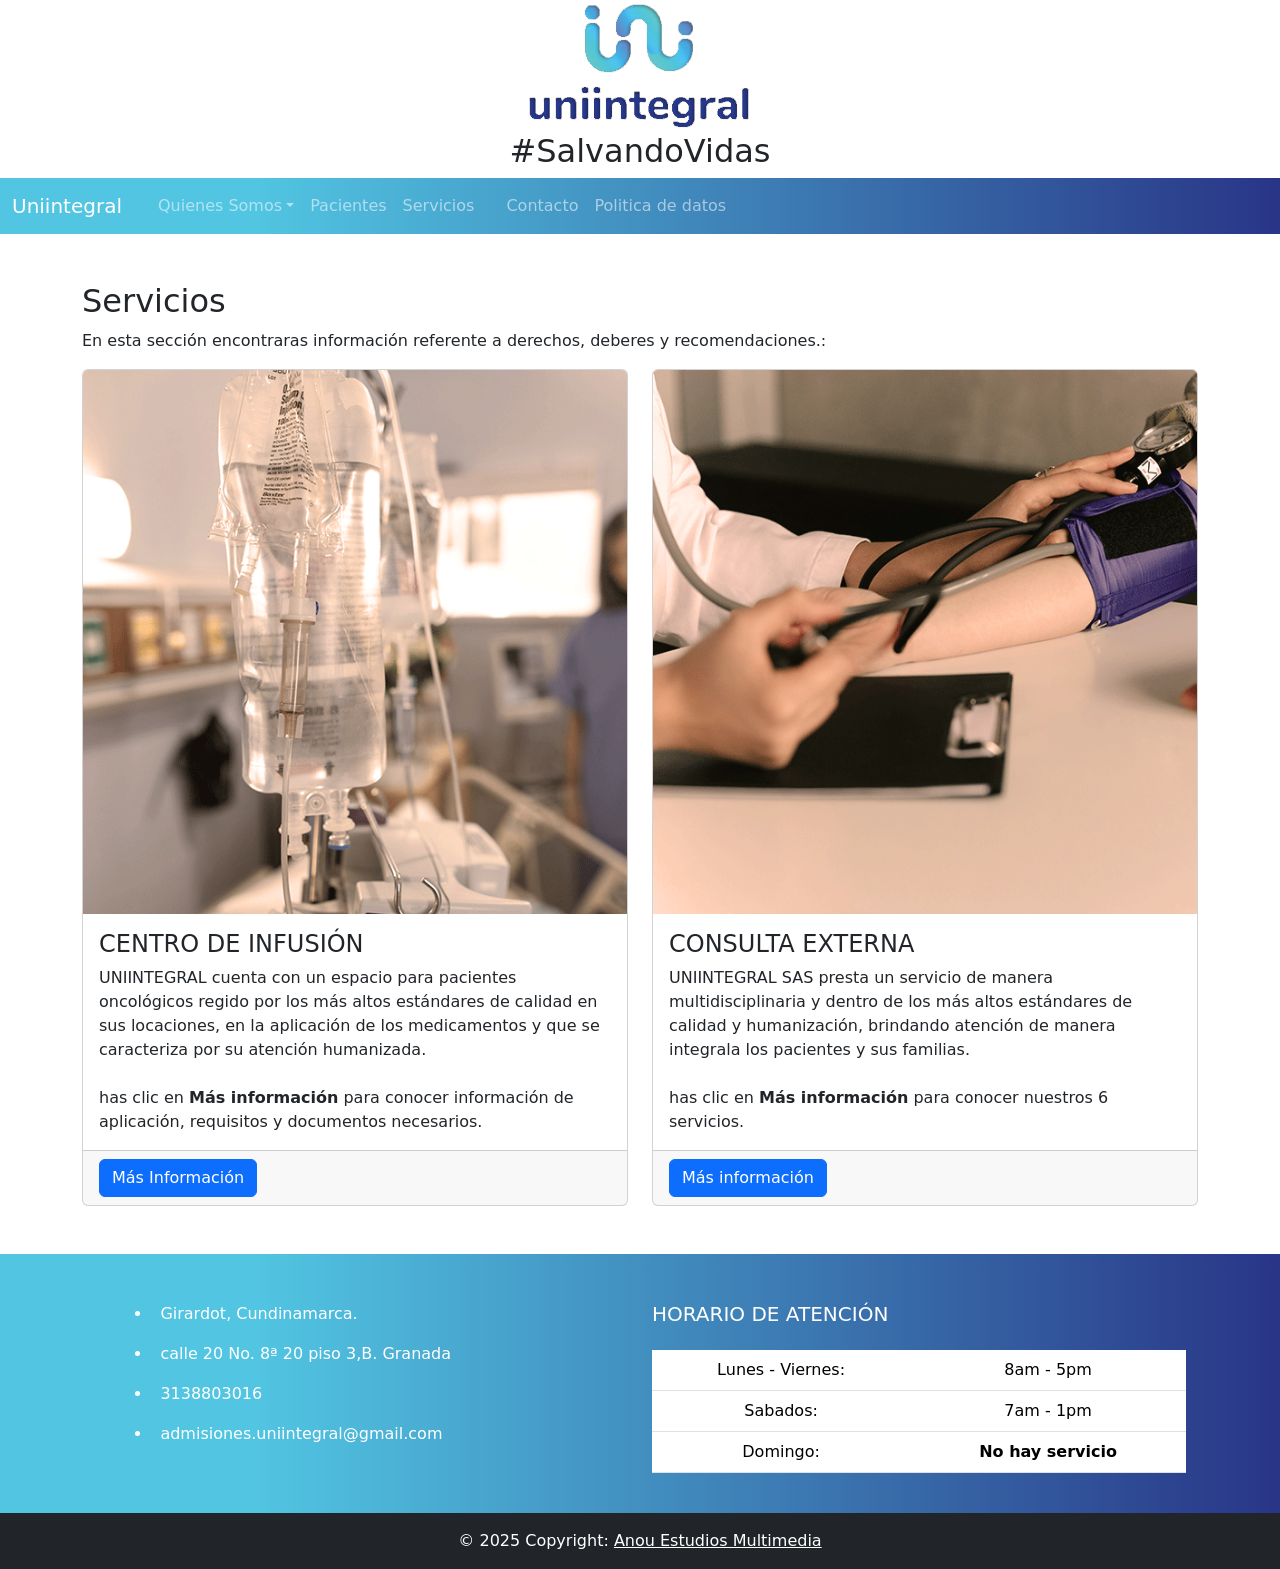
<file: Servicios.html>
<!DOCTYPE html>
<html lang="en">

<head>
  <meta charset="UTF-8">
  <meta name="viewport" content="width=device-width, initial-scale=1.0">
  <link href="https://cdn.jsdelivr.net/npm/bootstrap@5.3.3/dist/css/bootstrap.min.css" rel="stylesheet">
  <link rel="stylesheet" href="CSS/style.css" type="text/css">
  <script src="https://cdn.jsdelivr.net/npm/bootstrap@5.3.3/dist/js/bootstrap.bundle.min.js"></script>
  <title>Uniintegral Servicios</title>
</head>

<body>

  <div class="row">
    <div class="jumbotron">
      <div class="container text-center">
        <a href="index.html"><img src="Images/logo.png" alt="logo" width="250px"></a>
        <h2>#SalvandoVidas</h2>
      </div>
    </div>
  </div>

<nav class="navbar navbar-expand-sm bg-dark navbar-dark sticky-top colorIn">
  <div class="container-fluid">
    <a class="navbar-brand" href="index.html">Uniintegral</a>
    <div class="container-fluid">
      <ul class="navbar-nav">
        <li class="nav-item dropdown">
          <a class="nav-link dropdown-toggle" href="QuienesSomos.html" role="button" data-bs-toggle="dropdown">Quienes
            Somos</a>
          <ul class="dropdown-menu">
            <li><a class="dropdown-item" href="QuienesSomos.html#Mision">Mision</a></li>
            <li><a class="dropdown-item" href="QuienesSomos.html#Vision">Vision</a></li>
            <li><a class="dropdown-item" href="QuienesSomos.html#PoliticaCalidad">Politica de calidad</a></li>
          </ul>
        </li>
        <li class="nav-item"><a class="nav-link" href="Pacientes.html">Pacientes</a></li>
        <li class="nav-item"><a class="nav-link" href="Servicios.html">Servicios</a></li>
        <li class="nav-item"><a class="nav-link" href="QuienesSomos.html"></a></li>
        <li class="nav-item"><a class="nav-link" href="Contacto.html">Contacto</a></li>
        <li class="nav-item me-2"><a class="nav-link" href="#">Politica de datos</a></li>
      </ul>
    </div>
  </div>
</nav>

  <section>
    <div class="container mt-6">
      <div class="row mt-5">
        <h2>Servicios</h2>
        <p>En esta sección encontraras información referente a derechos, deberes y recomendaciones.:</p>
      </div>
      
      <div class="row">

        <!-- CENTRO DE INFUSION INICIO -->
        <div class="col-6">
          <div class="card h-100" style="width:100%">
            <img class="card-img-top" src="Images/CentroDe.png" alt="Card image" style="width:100%">
            <div class="card-body">
              <h4 class="card-title">CENTRO DE INFUSIÓN</h4>
              <p class="card-text">
                UNIINTEGRAL cuenta con un espacio para pacientes oncológicos
                regido por los más altos estándares de calidad en sus locaciones, en la aplicación
                de los medicamentos y que se caracteriza por su atención humanizada.
                </br></br>
                has clic en <strong>Más información</strong> para conocer información de aplicación, requisitos y
                documentos necesarios.
              </p>
            </div>
            <div class="card-footer"> <!-- Button trigger modal -->
              <button type="button" class="btn btn-primary" data-bs-toggle="modal" data-bs-target="#OncologiaClinica1">
                Más Información
              </button>
            </div>
          </div>
        </div>
        <!-- Modal 1 INICIO-->
        <div class="modal" id="OncologiaClinica1" tabindex="-1" aria-labelledby="OncologiaClinica1" aria-hidden="true">
          <div class="modal-dialog modal-dialog-centered modal-xl">
            <div class="modal-content">

              <div class="modal-header">
                <!-- NAVBAR MODALS CI iNI -->
                <nav class="navbar navbar-expand-xl">
                  <div class="container-fluid">
                    <div class="collapse navbar-collapse" id="navbarNav">
                      <ul class="navbar-nav">
                        <li class="nav-item">
                          <a class="nav-link active" aria-current="page" data-bs-target="#OncologiaClinica1"
                            data-bs-toggle="modal">Administración</a>
                        </li>
                        <li class="nav-item">
                          <a class="nav-link" aria-current="page" data-bs-target="#OncologiaClinica2"
                            data-bs-toggle="modal">Requisitos</a>
                        </li>
                        <li class="nav-item">
                          <a class="nav-link" aria-current="page" data-bs-target="#OncologiaClinica3"
                            data-bs-toggle="modal">Documentos</a>
                        </li>
                      </ul>
                    </div>
                  </div>
                </nav>
                <button type="button" class="btn-close" data-bs-dismiss="modal" aria-label="Close"></button>
                <!-- NAVBAR MODALS CI FIN -->
              </div>

              <div class="modal-body"> <!-- NAVBAR BODY CI iNI -->
                <h4 class="card-title">
                  Aplicación de Medicamentos <strong>oncológicos y no oncológicos</strong>
                </h4><br>
                <div class="card h-100" style="width:100%">
                  <div class="row g-0"> <!-- ROW MODAL CI 1 FIN -->
                    <div class="col-md-4">
                      <img class="card-img-top" src="Images/OncoClini.png" alt="Card image" style="width:100%">
                    </div>
                    <div class="col-md-8">
                      <div class="card-body">
                        <p class="card-text">
                        <ul>
                          <li>Nuestro equipo de enfermería <strong>especializado</strong>, supervisa la aplicación de
                            medicamentos, siguiendo los debidos protocolos para garantizar la seguridad del tratamiento,
                            minimizando los posibles riesgos y complicaciones de estas terapias.</li>
                          <li>Para más información comuníquese a: 313-8803016</li>
                        </ul>

                        </p>
                      </div>
                    </div>
                  </div> <!-- ROW MODAL CI 1 FIN -->
                </div> <!-- NAVBAR BODY CI FIN -->
                <div class="modal-footer">
                  <button type="button" class="btn btn-primary" data-bs-dismiss="modal">Cerrar</button>
                </div>
              </div>
            </div>
          </div>
        </div>
        <!-- Modal 1 FIN-->

        <!-- Modal 2 INICIO-->
        <div class="modal" id="OncologiaClinica2" tabindex="-1" aria-labelledby="OncologiaClinica2" aria-hidden="true">
          <div class="modal-dialog modal-dialog-centered modal-xl">
            <div class="modal-content">
              <div class="modal-header"> <!-- NAVBAR MODALS CI iNI -->
                <!-- NAVBAR MODALS CI iNI -->
                <nav class="navbar navbar-expand-xl">
                  <div class="container-fluid">
                    <div class="collapse navbar-collapse" id="navbarNav">
                      <ul class="navbar-nav">
                        <li class="nav-item">
                          <a class="nav-link" aria-current="page" data-bs-target="#OncologiaClinica1"
                            data-bs-toggle="modal">Administración</a>
                        </li>
                        <li class="nav-item">
                          <a class="nav-link active" aria-current="page" data-bs-target="#OncologiaClinica2"
                            data-bs-toggle="modal">Requisitos</a>
                        </li>
                        <li class="nav-item">
                          <a class="nav-link" aria-current="page" data-bs-target="#OncologiaClinica3"
                            data-bs-toggle="modal">Documentos</a>
                        </li>
                      </ul>
                    </div>
                  </div>
                </nav>
                <button type="button" class="btn-close" data-bs-dismiss="modal" aria-label="Close"></button>
                <!-- NAVBAR MODALS CI FIN -->
              </div> <!-- NAVBAR MODALS CI FIN -->

              <div class="modal-body"> <!-- NAVBAR BODY CI iNI -->
                <h4 class="card-title">
                  Requisitos para la aplicación:
                </h4><br>

                <div class="card h-100" style="width:100%">
                  <!-- NAVBAR MODALS CI FIN -->

                  <div class="row g-0"> <!-- ROW MODAL CI 1 FIN -->
                    <div class="col-md-4">
                      <img class="card-img-top" src="Images/OncoClini.png" alt="Card image" style="width:100%">
                    </div>
                    <div class="col-md-8">
                      <div class="card-body">
                        <p class="card-text">
                          Para garantizar y programar su atención, es indispensable que envíe su documentación
                          escaneada, con anticipación de 3 días hábiles al correo: <a
                            href="mailto:admisiones.uniintegral@gmail.com">admisiones.uniintegral@gmail.com</a> en
                          horario de 8:00 a.m. a 3:30 p.m. o se acerque directamente a nuestras instalaciones en la
                          Calle 20 No. 8A -20, Girardot, 3er. piso, de 8:00 a.m. a 5:00 p.m.
                          <br>
                        <h5><strong>Documentos:</strong></h5>
                        <ul>
                          <li>Autorización original de los servicios a prestar</li>
                          <li>Fórmula original o validada por la EAPB no mayor a 30 días</li>
                          <li>Historia clínica</li>
                          <li>Resultados de laboratorio si tiene</li>
                          <li>Soporte de pago de medicamentos cotizados (si aplica)</li>
                          <li>Línea de atención para radicación de documentos: 313-8803016</li>
                        </ul>
                        </p>
                      </div>
                    </div>
                  </div> <!-- ROW MODAL CI 1 FIN -->
                </div> <!-- NAVBAR BODY CI FIN -->
                <div class="modal-footer">
                  <button type="button" class="btn btn-primary" data-bs-dismiss="modal">Cerrar</button>
                </div>
              </div>
            </div>
          </div>
        </div>
        <!-- Modal 2 FIN-->

        <!-- Modal 3 INICIO-->
        <div class="modal" id="OncologiaClinica3" tabindex="-1" aria-labelledby="OncologiaClinica3" aria-hidden="true">
          <div class="modal-dialog modal-dialog-centered modal-xl">
            <div class="modal-content">
              <div class="modal-header"> <!-- NAVBAR MODALS CI iNI -->
                <!-- NAVBAR MODALS CI iNI -->
                <nav class="navbar navbar-expand-xl">
                  <div class="container-fluid">
                    <div class="collapse navbar-collapse" id="navbarNav">
                      <ul class="navbar-nav">
                        <li class="nav-item">
                          <a class="nav-link" aria-current="page" data-bs-target="#OncologiaClinica1"
                            data-bs-toggle="modal">Administración</a>
                        </li>
                        <li class="nav-item">
                          <a class="nav-link " aria-current="page" data-bs-target="#OncologiaClinica2"
                            data-bs-toggle="modal">Requisitos</a>
                        </li>
                        <li class="nav-item">
                          <a class="nav-link active" aria-current="page" data-bs-target="#OncologiaClinica3"
                            data-bs-toggle="modal">Documentos</a>
                        </li>
                      </ul>
                    </div>
                  </div>
                </nav>
                <button type="button" class="btn-close" data-bs-dismiss="modal" aria-label="Close"></button>
                <!-- NAVBAR MODALS C3 FIN -->
              </div> <!-- NAVBAR MODALS C3 FIN -->

              <div class="modal-body"> <!-- NAVBAR BODY C3 iNI -->
                <h4 class="card-title">
                  Aplicación de Medicamentos <strong>Intramusculares y Subcutáneos</strong>
                </h4><br>
                <div class="card h-100" style="width:100%">
                  <!-- NAVBAR MODALS C3 FIN -->

                  <div class="row g-0"> <!-- ROW MODAL CI 3 FIN -->
                    <div class="col-md-4">
                      <img class="card-img-top" src="Images/OncoClini.png" alt="Card image" style="width:100%">
                    </div>
                    <div class="col-md-8">
                      <div class="card-body">
                        <p class="card-text">
                          Con el fin de brindar un mejor servicio y por su seguridad,
                          le sugerimos programar sus aplicaciones mínimo con <strong>3 días
                            hábiles de anticipación,</strong> para lo cual debe enviar escaneados
                          los siguientes documentos al correo electrónico: <a
                            href="mailto:admisiones.uniintegral@Gmail.com">admisiones.uniintegral@Gmail.com</a>
                        <ul>
                          <li>Fórmula médica original</li>
                          <li>Resumen de historia clínica</li>
                          <li>Autorización</li>
                          <li>Soporte de pago de medicamentos cotizados (Si aplica)</li>
                          <li>Número de teléfonos de contacto</li>
                        </ul>

                        </p>
                        <ul>
                          <li>Línea de atención para radicación de documentos: 313-8803016</li>
                          <li>Si no cuenta con correo electrónico, puede acercarse a nuestra institución </li>
                          <li><strong>sin cita previa</strong> con la respectiva documentación para hacer la
                            programación en el <strong>tercer piso.</strong></li>
                          <li><strong>Horario:</strong> De 8 a.m. a 5 p.m.</li>
                        </ul>
                      </div>
                    </div>
                  </div> <!-- ROW MODAL CI 3 FIN -->
                </div> <!-- NAVBAR BODY CI 3 FIN -->
                <div class="modal-footer">
                  <button type="button" class="btn btn-primary" data-bs-dismiss="modal">Cerrar</button>
                </div>
              </div>
            </div>
          </div>
        </div>
        <!-- Modal 3 FIN-->


        <!-- CENTRO DE INFUSION FIN -->
        <!-- CONSULTORIA EXTERNA INICIO-->
        <div class="col-6 container-fluid">
          <div class="card h-100" style="width:100%">
            <img class="card-img-top" src="Images/ConsultaEx2.png" alt="Card image" style="width:100%">
            <div class="card-body">
              <h4 class="card-title">CONSULTA EXTERNA</h4>
              <p class="card-text">
                UNIINTEGRAL SAS presta un servicio de manera multidisciplinaria y
                dentro de los más altos estándares de calidad y humanización, brindando
                atención de manera integrala los pacientes y sus familias.
                </br></br>
                has clic en <strong>Más información</strong> para conocer nuestros 6 servicios.
              </p>
            </div>
            <div class="card-footer">
              <!-- Button trigger modal -->
              <button type="button" class="btn btn-primary" data-bs-toggle="modal" data-bs-target="#ConsultaExterna">
                Más información
              </button>
            </div>
          </div>
        </div>
        <!-- CONSULTORIA EXTERNA FIN-->
      </div>
  </section>

  <section>
    <!-- Modal -->
    <div class="modal fade" id="ConsultaExterna" data-bs-backdrop="static" data-bs-keyboard="false" tabindex="-1"
      aria-labelledby="staticBackdropLabel" aria-hidden="true">
      <div class="modal-dialog modal-xl modal-dialog-scrollable">
        <div class="modal-content">
          <div class="modal-header">
            <h1 class="modal-title fs-5" id="staticBackdropLabel">
              Estos son nuestros servicios de <strong>CONSULTA EXTERNA</strong>
            </h1>
            <button type="button" class="btn-close" data-bs-dismiss="modal" aria-label="Close"></button>
          </div>
          <div class="modal-body">

            <div class="container pt-5 mt-6">
              <div class="row g-2">

                <div class="col-4 container-fluid">
                  <div class="card h-100" style="width:100%">
                    <img class="card-img-top" src="Images/ClinicaDolor.png" alt="Card image" style="width:100%">
                    <div class="card-body">
                      <h4 class="card-title">CLINICA DE DOLOR</h4>
                      <p class="card-text">
                        Por medio de la medicina del dolor nos encargamos de prevenir,
                        manejar y/o controlar el dolor derivado de diferentes condiciones médica,
                        mejorando la calidad de vida.
                      </p>
                      <h4>CUIDADOS PALIATIVOS</h4>
                      <p>
                        Los cuidados paliativos permiten mantener,
                        mejorar y/o recuperar la calidad de vida de personas
                        que están pasando por una condición crónica
                      </p>
                    </div>
                  </div>
                </div>

                <div class="col-4 container-fluid">
                  <div class="card h-100" style="width:100%">
                    <img class="card-img-top" src="Images/Reuma.png" alt="Rheumatoid Arthritis Fingers-by david__jones"
                      style="width:100%">
                    <div class="card-body">
                      <h4 class="card-title">REUMATOLOGIA</h4>
                      <p class="card-text">
                        Contamos con un equipo de profesionales médicos con una alta
                        experiencia en el diagnóstico y tratamiento de diversas patologías
                        y enfermedades relacionadas con el sistema músculo esquelético
                      </p>
                    </div>
                  </div>
                </div>

                <!-- ONCOLOGÍA CLÍNICA INICIO-->
                <div class="col-4 container-fluid">
                  <div class="card h-100" style="width:100%">
                    <img class="card-img-top" src="Images/OncoClini.png" alt="Card image" style="width:100%">
                    <div class="card-body">
                      <h4 class="card-title">ONCOLOGÍA CLÍNICA</h4>
                      <p class="card-text">
                        Contamos con un equipo de profesionales médicos que le brindarán al paciente y su familia un
                        manejo integral
                        a la enfermedad, ofreciendo las mejores solucione desde su diagnóstico, tratamiento, seguimiento
                        y apoyo en
                        las diferente etapas para que el paciente afronte y sea triunfador sobre la enfermedad.
                      </p>
                    </div>
                  </div>
                </div>
                <!-- ONCOLOGÍA CLÍNICA FIN-->
              </div>
            </div>
            <div class="container pt-5 mt-6">
              <div class="row g-2 mt-6">

                <div class="col-4 container-fluid">
                  <div class="card h-100" style="width:100%">
                    <img class="card-img-top" src="Images/Psicolo.png" alt="Card image" style="width:100%">
                    <div class="card-body">
                      <h4 class="card-title">Psicología</h4>
                      <p class="card-text">
                        Brindamos acompañamiento psicológico abordando las necesidades
                        psicológicas y emocionales derivadas del diagnóstico de cáncer
                        en los pacientes y sus familias con el fin de contribuir a su
                        adaptación a cada una de las fases de la enfermedad, promover
                        la calidad de vida y su bienestar de la persona que logre
                        transformar la experiencia del cáncer en los pacientes y sus familias.
                      </p>
                    </div>
                  </div>
                </div>

                <div class="col-4 container-fluid">
                  <div class="card h-100" style="width:100%">
                    <img class="card-img-top" src="Images/Nutricion.png" alt="Card image" style="width:100%">
                    <div class="card-body">
                      <h4 class="card-title">Nutrición</h4>
                      <p class="card-text">
                        Realizamos una valoración integral del paciente para generar
                        <strong>recomendaciones y un seguimiento</strong> del estado
                        tanto metabólico como nutricional buscando un equilibrio que
                        aporte salud y bienestar al paciente y su familia, antes,
                        durante y después de tratamiento oncológico.
                      </p>
                    </div>
                  </div>
                </div>

                <div class="col-4 container-fluid">
                  <div class="card h-100" style="width:100%">
                    <img class="card-img-top" src="Images/Enfermeria.png" alt="Card image" style="width:100%">
                    <div class="card-body">
                      <h4 class="card-title">Enfermería</h4>
                      <p class="card-text">
                        Nuestro equipo de enfermería especializado provee al paciente
                        cuidados y educación para el manejo de los síntomas y apoya a
                        familiares y cuidadores en la atención del paciente.
                      </p>
                    </div>
                  </div>
                </div>

              </div>
            </div>


          </div>
          <div class="modal-footer">
            <button type="button" class="btn btn-primary" data-bs-dismiss="modal">Cerrar</button>
          </div>
        </div>
      </div>
    </div>
  </section>


</body>

<footer class="text-white text-center text-lg-start bg-primary bg-dark mt-5 colorIn">
  <!-- Grid container -->
  <div class="container p-4">
    <!--Grid row-->
    <div class="row mt-4">
      <!--Grid column-->

      <!--Grid column-->
      <div class="col-lg-6 col-md-6 mb-4 mb-md-0">
        <ul class="fa-ul" style="margin-left: 1.65em;">
          <li class="mb-3">
            <span class="fa-li"><i class="fas fa-home"></i></span><span class="ms-2">Girardot, Cundinamarca.</span>
          </li>
          <li class="mb-3">
            <span class="fa-li"><i class="fas fa-envelope"></i></span><span class="ms-2">calle 20 No. 8ª 20 piso 3,B.
              Granada</span>
          </li>
          <li class="mb-3">
            <span class="fa-li"><i class="fas fa-phone"></i></span><span class="ms-2">3138803016</span>
          </li>
          <li class="mb-3">
            <span class="fa-li"><i class="fas fa-print"></i></span><span
              class="ms-2">admisiones.uniintegral@gmail.com</span>
          </li>
        </ul>
      </div>
      <!--Grid column-->

      <!--Grid column-->
      <div class="col-lg-6 col-md-6 mb-4 mb-md-0">
        <h5 class="text-uppercase mb-4">Horario de Atención</h5>

        <table class="table text-center text-white">
          <tbody class="font-weight-normal">
            <tr>
              <td>Lunes - Viernes:</td>
              <td>8am - 5pm</td>
            </tr>
            <tr>
              <td>Sabados:</td>
              <td>7am - 1pm</td>
            </tr>
            <tr>
              <td>Domingo:</td>
              <td><strong>No hay servicio</strong></td>
            </tr>
          </tbody>
        </table>
      </div>
      <!--Grid column-->
    </div>
    <!--Grid row-->
  </div>
  <!-- Grid container -->

  <!-- Copyright -->
  <div class="text-center p-3 bg-dark">
    © 2025 Copyright:
    <a class="text-white" href="https://www.anouem.com/">Anou Estudios Multimedia</a>
  </div>
  <!-- Copyright -->
</footer>


</html>
</file>
<file: CSS/style.css>
.fakeimg {
  height: 200px;
  background: #aaa;
}
 .colorIn {
  background: linear-gradient(to right, #51c5e2  20%, #293587 100%);

}
.colorFIn {
  background-color: rgba(0, 0, 0, 0.2);;

}

.pdf-modal-body {
  height: 80vh;
  min-height: 520px;
  padding: 0.5rem;
}

.pdf-embed {
  width: 100%;
  height: 100%;
  border: 0;
}
</file>
